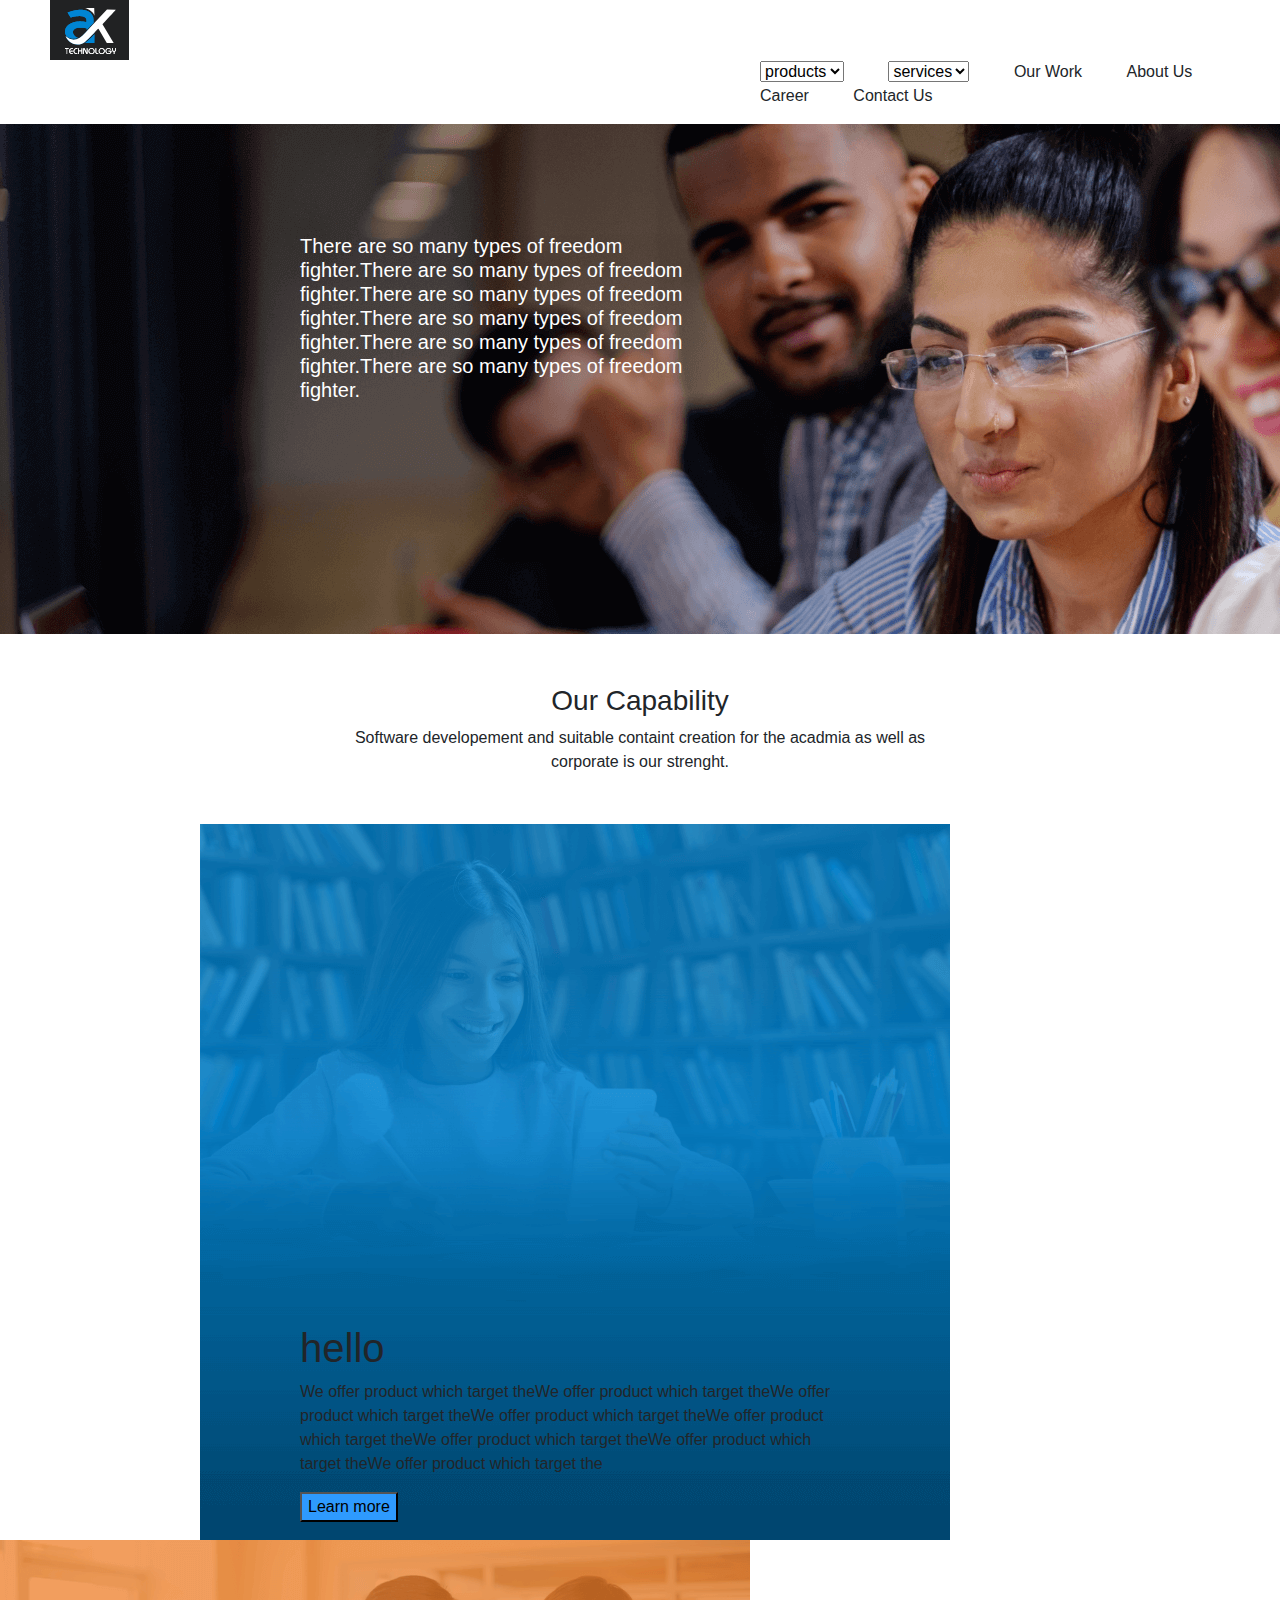
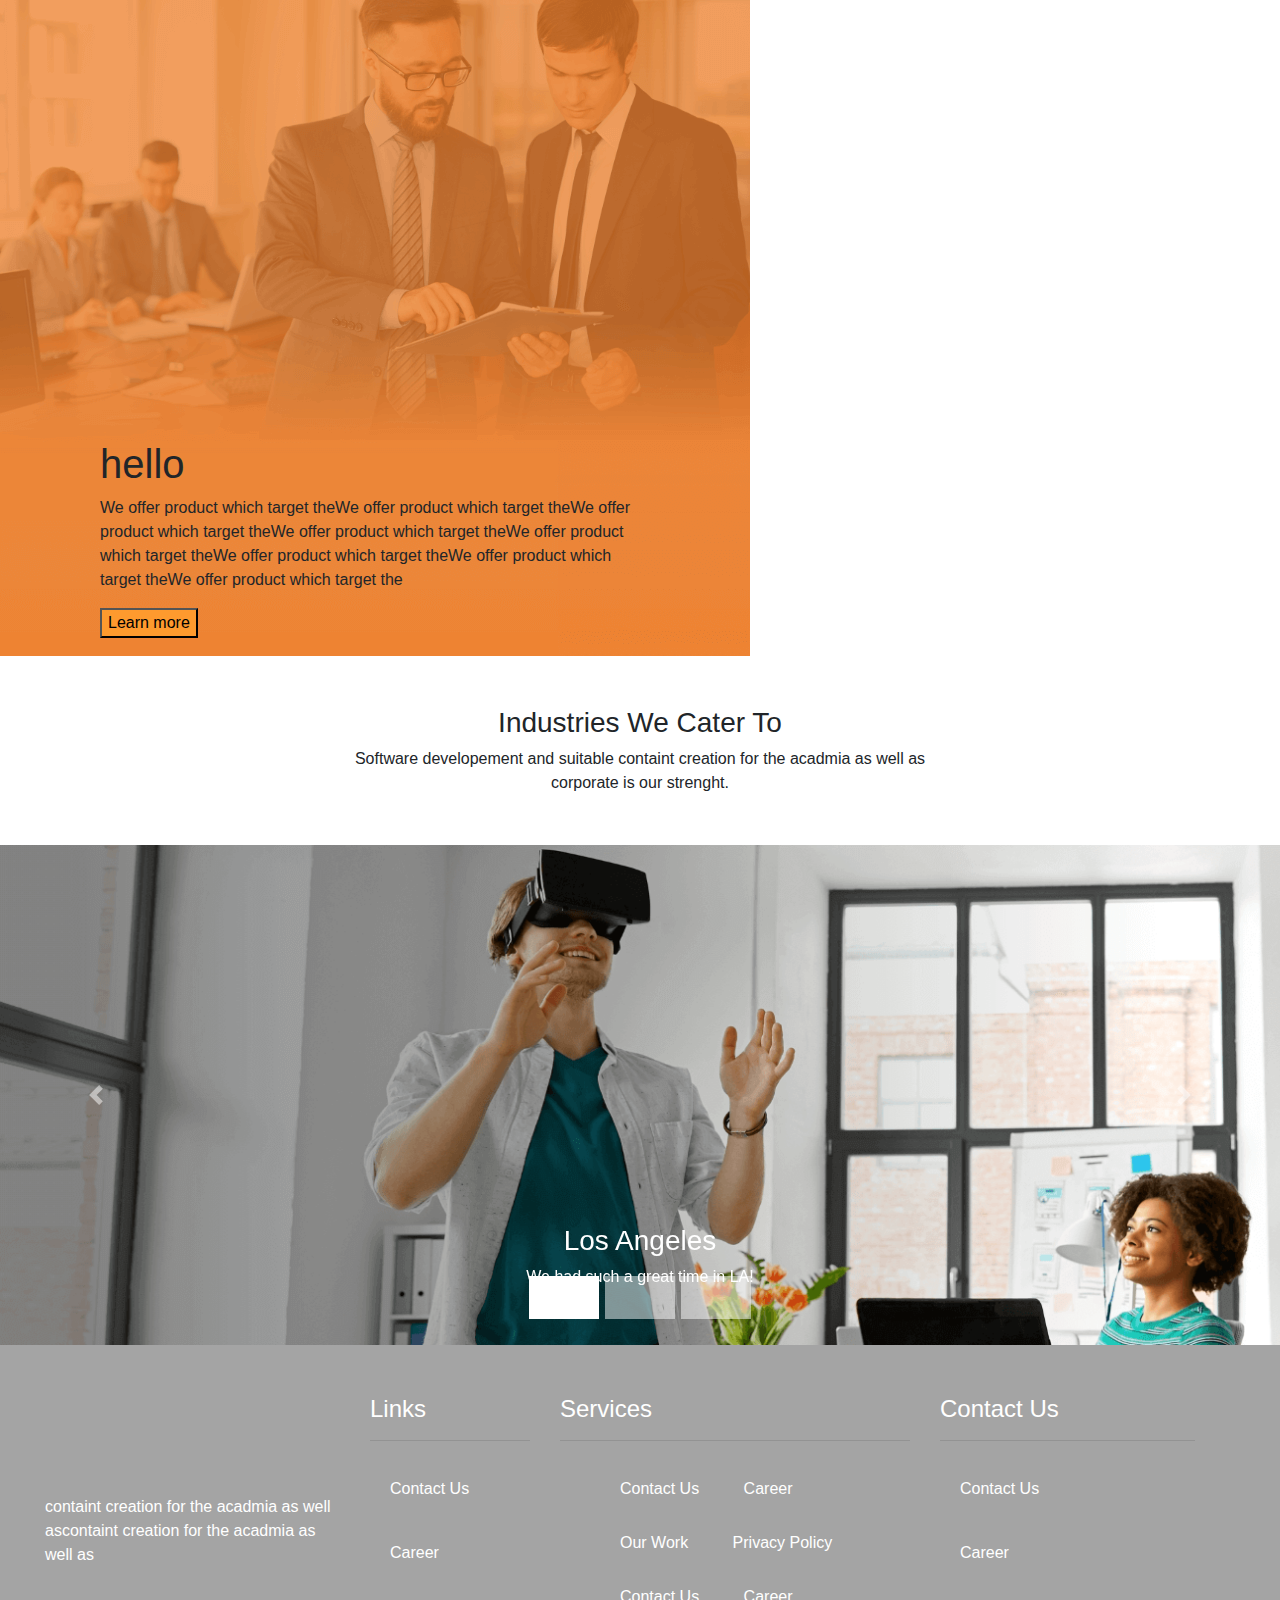
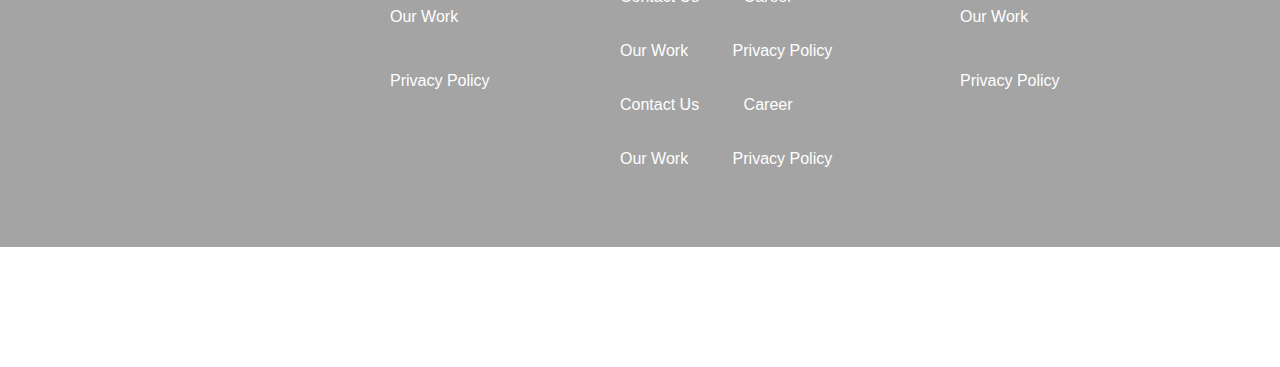
<file: index.html>
<!DOCTYPE html>
<html>
<head>
	<title></title>
	<link rel="stylesheet" type="text/css" href="index.css">


	<!-- Latest compiled and minified CSS -->
<link rel="stylesheet" href="https://maxcdn.bootstrapcdn.com/bootstrap/4.5.2/css/bootstrap.min.css">

<!-- jQuery library -->
<script src="https://ajax.googleapis.com/ajax/libs/jquery/3.5.1/jquery.min.js"></script>

<!-- Popper JS -->
<script src="https://cdnjs.cloudflare.com/ajax/libs/popper.js/1.16.0/umd/popper.min.js"></script>

<!-- Latest compiled JavaScript -->
<script src="https://maxcdn.bootstrapcdn.com/bootstrap/4.5.2/js/bootstrap.min.js"></script>
<meta name="viewport" content="width=device-width, initial-scale=1">
</head>
<body>
	<div class="logo">
		<img src="footer-logo.png">
	</div>
<div class="list">
	<ul>
	<li >
		<select>
			<option>products</option>
			<option>product</option>
			<option>product</option>
		</select>
	</li>
	<li>
				<select>
			<option>services</option>
			<option>services</option>
			<option>services</option>
		</select>
	</li>
	<li>Our Work</li>
	<li>About Us</li>
	<li>Career</li>
	<li>Contact Us</li>
</ul>
</div>
<div class="relat">
	<img src="slider4.png">
</div>
<div class="abs">
	<h5>There are so many types of freedom fighter.There are so many types of freedom fighter.There are so many types of freedom fighter.There are so many types of freedom fighter.There are so many types of freedom fighter.There are so many types of freedom fighter.</h5>
</div>

<div class="center">
	<h3>Our Capability</h3>
	<p>Software developement and suitable containt creation for the acadmia as well as<br>corporate is our strenght.</p>
</div>

<div class="part1">
	<img src="ns1.png">
	<div class="relative">
		<h1>hello</h1>
		<p>We offer product which target theWe offer product which target theWe offer product which target theWe offer product which target theWe offer product which target theWe offer product which target theWe offer product which target theWe offer product which target the</p>
		<button>Learn more</button>
	</div>
</div>
<div class="part2">
	<img src="ns2.png">
	<div class="absolute">
		<h1>hello</h1>
		<p>We offer product which target theWe offer product which target theWe offer product which target theWe offer product which target theWe offer product which target theWe offer product which target theWe offer product which target theWe offer product which target the</p>
		<button>Learn more</button>
	</div>
</div>


<div class="center">
	<h3>Industries We Cater To</h3>
	<p>Software developement and suitable containt creation for the acadmia as well as<br>corporate is our strenght.</p>
</div>










<div id="demo" class="carousel slide" data-ride="carousel">
  <ul class="carousel-indicators">
    <li data-target="#demo" data-slide-to="0" class="active"></li>
    <li data-target="#demo" data-slide-to="1"></li>
    <li data-target="#demo" data-slide-to="2"></li>
  </ul>
  <div class="carousel-inner">
    <div class="carousel-item active">
      <img src="slider2.png" alt="Los Angeles" width="1900" height="500">
      <div class="carousel-caption">
        <h3>Los Angeles</h3>
        <p>We had such a great time in LA!</p>
      </div>   
    </div>
    <div class="carousel-item">
      <img src="slider1.png" alt="Chicago" width="1900" height="500">
      <div class="carousel-caption">
        <h3>Chicago</h3>
        <p>Thank you, Chicago!</p>
      </div>   
    </div>
    <div class="carousel-item">
      <img src="slider3.png" alt="New York" width="1900" height="500">
      <div class="carousel-caption">
        <h3>New York</h3>
        <p>We love the Big Apple!</p>
      </div>   
    </div>
  </div>
  <a class="carousel-control-prev" href="#demo" data-slide="prev">
    <span class="carousel-control-prev-icon"></span>
  </a>
  <a class="carousel-control-next" href="#demo" data-slide="next">
    <span class="carousel-control-next-icon"></span>
  </a>
</div>












<div class="main">
	<div class="container">
	<div class="row">
		<div class="col-md-3">
			<p style="width: 300px; margin-left: -40px; margin-top: 100px;">containt creation for the acadmia as well ascontaint creation for the acadmia as well as</p>
		</div>
		<div class="col-md-2">
			<div class="lis">
		<h4>Links</h4><hr>
			<ul>
				<li>Contact Us</li>
				<li> Career</li>
				<li>Our Work</li>
				<li>Privacy Policy</li>

			</ul>
		
			</div>		
		</div>


		<div class="col-md-4">
			<div class="lis1">
		<h4>Services</h4><hr>
			<ul>
				<li>Contact Us</li>
				<li> Career</li>
				<li>Our Work</li>
				<li>Privacy Policy</li>
				<li>Contact Us</li>
				<li> Career</li>
				<li>Our Work</li>
				<li>Privacy Policy</li>
				<li>Contact Us</li>
				<li> Career</li>
				<li>Our Work</li>
				<li>Privacy Policy</li>

			</ul>
		
			</div>		
		</div>

		<div class="col-md-3">
			<div class="lis2">
		<h4>Contact Us</h4><hr>
			<ul>
				<li>Contact Us</li>
				<li> Career</li>
				<li>Our Work</li>
				<li>Privacy Policy</li>

			</ul>
		
			</div>		
		</div>


	</div>
</div>
</div>



<br>
<br><br><br><br>
</body>
</html>
</file>
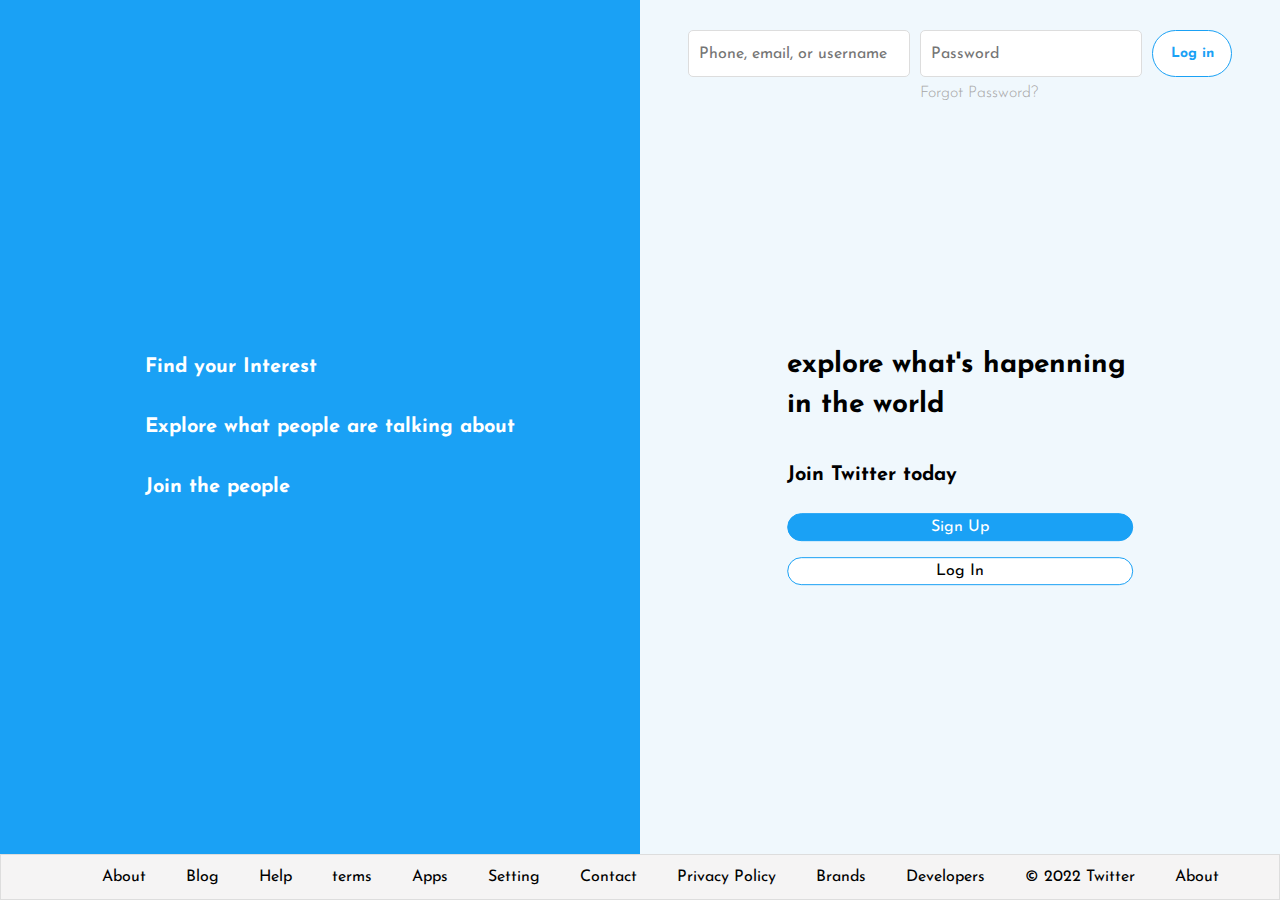
<file: twitter/index.html>
<!DOCTYPE html>
<html lang="en">
<head>
    <meta charset="UTF-8">
    <meta http-equiv="X-UA-Compatible" content="IE=edge">
    <meta name="viewport" content="width=device-width, initial-scale=1.0">
    <title>Twitter</title>
    <link rel="icon" type="image/png"href="logo.png"/>
    <link rel="stylesheet" href="index.css"/>
    <link rel="stylesheet" href="https://cdnjs.cloudflare.com/ajax/libs/font-awesome/6.0.0-beta3/css/all.min.css" integrity="sha512-Fo3rlrZj/k7ujTnHg4CGR2D7kSs0v4LLanw2qksYuRlEzO+tcaEPQogQ0KaoGN26/zrn20ImR1DfuLWnOo7aBA==" crossorigin="anonymous" referrerpolicy="no-referrer" />
    <link rel="stylesheet" href="https://cdnjs.cloudflare.com/ajax/libs/font-awesome/6.0.0-beta3/css/all.min.css" integrity="sha512-Fo3rlrZj/k7ujTnHg4CGR2D7kSs0v4LLanw2qksYuRlEzO+tcaEPQogQ0KaoGN26/zrn20ImR1DfuLWnOo7aBA==" crossorigin="anonymous" referrerpolicy="no-referrer" />
    <link rel="preconnect" href="https://fonts.googleapis.com">
<link rel="preconnect" href="https://fonts.gstatic.com" crossorigin>
<link href="https://fonts.googleapis.com/css2?family=Josefin+Sans:wght@300;400;600;700&family=Josefin+Slab:wght@100&family=Oswald:wght@300&family=Pacifico&family=Praise&family=Ubuntu:wght@300;400&display=swap" rel="stylesheet">
</head>
<body>
    <section class="main-page">
        <div class="left">
            <div class="left-content">
                <div>
                <i class="fas fa-search"></i>
                <h3 class="left-content-heading">Find your Interest</h3>
                </div>
            <div>
                <i class="fas fa-user-friends"></i>
                <h3 class="left-content-heading">Explore what people are talking about</h3>
            </div>
            <div>
                <i class="fas fa-comment"></i>
                <h3 class="left-content-heading">Join the people</h3>
            </div>
            </div>
        </div>
        <div class="right">
                <form class="right-content-form">
                    <input type="text" class="user-info" placeholder="Phone, email, or username"/>
                    <div>
                        <input type="password" class="password" placeholder="Password"/>
                        <label>Forgot Password?</label>
                    </div>
                    <button type="button" class="btn-top">Log in</button>
                </form>
                <div class="middle-content">
                    <i class="fas fa-dove"></i>
                    <h1>explore what's hapenning in the world</h1>
                    <h4>Join Twitter today</h4>
                    <button type="button" class="sign-up main-btn">Sign Up</button>
                    <button type="button" class="log-in main-btn">Log In</button>
                </div>
            </div>
        <footer class="main-page-footer">
            <ul>
                <li><a href="#"></a>About</li>
                <li><a href="#"></a>Blog</li>
                <li><a href="#"></a>Help</li>
                <li><a href="#"></a>terms</li>
                <li><a href="#"></a>Apps</li>
                <li><a href="#"></a>Setting</li>
                <li><a href="#"></a>Contact</li>
                <li><a href="#"></a>Privacy Policy</li>
                <li><a href="#"></a>Brands</li>
                <li><a href="#"></a>Developers</li>
                <li><a href="#"></a>&copy; 2022 Twitter</li>
                <li><a href="#"></a>About</li>
            </ul>
        </footer>
    </section>
    <!-- main login page -->
    <section class="login-page">
        <nav class="login-page-nav">
            <ul><li class="brand"><a href="" ><i class="fas fa-dove"></i>Home</a></li></ul>
            <ul><li><a href="">About</a></li></ul>
            <ul><li ><a href="">Language:English</a></li></ul>
        </nav>
        <div class="login">
            <div class="login-content">
                <h2>Log in to Twitter</h2>
                <form class="login-form">
                    <input type="text" placeholder="Phone email or username" class="loginpage-user">
                    <input type="password" placeholder="password" class="loginpage-password">
                    <div>
                        <button class="login-form-btn">Log In</button>
                        <input type="checkbox" class="login-form-checkbox" id="check">
                        <label  for="check">Remember me</label>
                        <a href="#">Forget Password?</a>
                    </div>
                </form>
            </div>
            <footer class="login-footer">
                <p>New to Twitter?<a href="#">Sign up now</a></p>
                <p>Already using twitter via text message<a href="#">Activate your account</a></p>
            </footer>
        </div>
    </section>
    <!-- end of main login page -->
<!-- login model -->
<div class="login-model">
    <i class="fas fa-times"></i>
    <p>username and password you enter did not match
        our record please double check and try again
    </p>
</div>
    <!-- start of feed page -->
    <section class="feeds-page">
        <!-- feeds nav -->
        <nav  class="feeds-nav dark-mode-1">
            <div class="icons">
                <a href="#" class="active"><i class="fas fa-home"></i></a>
                <a href="#"><i class="fas fa-hashtag"></i></a>
                <a href="#"><i class="far fa-bell"></i></a>
                <a href="#"><i class="far fa-envelope"></i></a>
            </div>
            <div class="search-bar">
                <i class="fas fa-search"></i>
                <input type="text" placeholder="Search twitter" class="search-bar-input light-text dark-mode-2 border"/>
            </div>
            <div class="user">
                <div class="user-img-wrapper">
                    <img src="myimage.jpeg" />

                </div>
                <a href="#" class="user-link light-text">Neeraj Rajput</a>
                <i class="fas fa-chevron-down"></i>
            </div>
        </nav>
        <div class="feeds-content dark-mode-2">
        <div class="feeds-header dark-mode-1">
            <div class="header-top border">
                <h4 class="light-text">Home</h4>
                <i class="far fa-star"></i>
            </div>
            <div class="header-post dark-mode-1 border">
                <div class="header-img-wrapper">
                <img src="myimage.jpeg"/>
                <input type="text" placeholder="what's happening" class="dark-mode-2 light-text border"/>
                <i class="far fa-image" style="left:45rem"></i>
                <i class="fas fa-camera" style="left: 50rem"></i>
                <i class="far fa-chart-bar" style="left:55rem"></i>
                </div>
            </div>
            <div class="posts dark-mode-1 border">
                <div class="post">
                 <div class="user-avatar">
                     <img src="user2.jpeg">
                 </div>
                 <div class="post-content">
                     <div class="post-user-info light-text">
                         <h4>Pavan kumar</h4>
                         <i class="fas fa-check-circle"></i>
                         <span>@pavankumar 16m</span>
                     </div>
                     <p class="post-text light-text"> #nature #naturelover<br>रुको मत आगे बढ़ते रहो जरुर पूरी होगी तुम्हारी चाह…

                        तुम कर्म करो कठोर से कठोर मेहनत करो…
                        
                        बस यही है प्रकृति की सलाह…
                        
                        कभी भाग्य के करिश्में की लालसा में नहीं रुकना…
                        
                        नहीं तो कभी मंजिल दिखेगी ना दिखेगी राह…</p>
                        <div class="post-img">
                            <img src="user1.jpeg">
                        </div>
                        <div class="post-icons">
                            <i class="far fa-comment"></i>
                            <i class="fa-solid fa-retweet"></i>
                            <i class="far fa-heart"></i>
                            <i class="fa-solid fa-share-from-square" style="margin-right:0px;"></i>
                        </div>
                 </div>
                </div>
            </div>
            <!-- second post -->
            <div class="posts dark-mode-1 border">
                <div class="post">
                 <div class="user-avatar">
                     <img src="user3(1).jpg">
                 </div>
                 <div class="post-content">
                     <div class="post-user-info light-text">
                         <h4>MD Kaif</h4>
                         <i class="fas fa-check-circle"></i>
                         <span>@MDkaif786 25m</span>
                     </div>
                     <p class="post-text light-text">
                         #food #foodie #foodaddictive<br>
                         We must always respect the food we get
                         because it is the blessing of God and
                         love from someone who cares for us…..
                    </p>
                        <div class="post-img">
                            <img src="post2.jpg">
                        </div>
                        <div class="post-icons">
                            <i class="far fa-comment"></i>
                            <i class="fa-solid fa-retweet"></i>
                            <i class="far fa-heart"></i>
                            <i class="fa-solid fa-share-from-square"style="margin-right:0px;"></i>
                        </div>
                 </div>
                </div>
            </div>
            <!-- third post -->
            <div class="posts dark-mode-1 border">
                <div class="post">
                 <div class="user-avatar">
                     <img src="user 4.jpg">
                 </div>
                 <div class="post-content">
                     <div class="post-user-info light-text">
                         <h4>Vishal Chhillar</h4>
                         <i class="fas fa-check-circle"></i>
                         <span>@vishalchutiya420 25m</span>
                     </div>
                     <p class="post-text light-text">#tech #technology #engineer<br>
                        The simplest form of technology is the development and use of basic tools.</p>
                        <div class="post-img">
                            <img src="post3.jpg">
                        </div>
                        <div class="post-icons">
                            <i class="far fa-comment"></i>
                            <i class="fa-solid fa-retweet"></i>
                            <i class="far fa-heart"></i>
                            <i class="fa-solid fa-share-from-square" style="margin-right:0px;"></i>
                        </div>
                 </div>
                </div>
            </div>
            <!-- fourth -->
           <div class="posts dark-mode-1 border">
                <div class="post">
                 <div class="user-avatar">
                     <img src="myimage.jpeg">
                 </div>
                 <div class="post-content">
                     <div class="post-user-info light-text">
                         <h4>Neeraj Rajput</h4>
                         <i class="fas fa-check-circle"></i>
                         <span>@neerajkr0601 36m</span>
                     </div>
                     <p class="post-text light-text">#Musafir &#10084<br>
                        The world is a book and those who do not travel read only one page</p>
                        <div class="post-img">
                            <img src="post4.jpg">
                        </div>
                        <div class="post-icons">
                            <i class="far fa-comment"></i>
                            <i class="fa-solid fa-retweet"></i>
                            <i class="far fa-heart"></i>
                            <i class="fa-solid fa-share-from-square" style="margin-right:0px;"></i>
                        </div>
                 </div>
                </div>
            </div>
            <!-- fifth -->
            <div class="posts dark-mode-1 border">
                <div class="post">
                 <div class="user-avatar">
                     <img src="user5.jpg">
                 </div>
                 <div class="post-content">
                     <div class="post-user-info light-text">
                         <h4>Puspendra kushwah</h4>
                         <i class="fas fa-check-circle"></i>
                         <span>@kushwahpusp123 1hr 5m</span>
                     </div>
                     <p class="post-text light-text">#love #lover #manju<br>
                        “The Taj Mahal rises above the banks of the river like a solitary tear suspended on the cheek of time.”</p>
                        <div class="post-img">
                            <img src="post5.jpg">
                        </div>
                        <div class="post-icons">
                            <i class="far fa-comment"></i>
                            <i class="fa-solid fa-retweet"></i>
                            <i class="far fa-heart"></i>
                            <i class="fa-solid fa-share-from-square" style="margin-right:0px;"></i>   
                        </div>
                 </div>
                </div>
            </div>
            </div>
            <div class="follow dark-mode-1 ">
                <h3 class="follow-heading light-text border">Who to follow</h3>
                <div class="follow-user border">
                    <div class="follow-user-img">
                        <img src="user2.jpeg"/>
                    </div>
                    <div class="follow-user-info light-text">
                        <h4>Pavan kumar</h4>
                        <p>@pavankumar</p>
                    </div>
                    <div>
                    <button class="follow-btn dark-mode-2">follow</button>
                </div>
                </div>
                    <div class="follow-user border">
                        <div class="follow-user-img">
                            <img src="user3(1).jpg"/>
                        </div>
                        <div class="follow-user-info light-text">
                            <h4>MD Kaif</h4>
                            <p>@MDkaif786</p>
                        </div>
                        <div>
                        <button class="follow-btn dark-mode-2">follow</button>
                    </div>
                </div>    
                 <div class="follow-user border">
                        <div class="follow-user-img">
                            <img src="user 4.jpg"/>
                        </div>
                        <div class="follow-user-info light-text">
                            <h4>Jon snow</h4>
                            <p>@Jonsnow789</p>
                        </div>
                        <div>
                        <button class="follow-btn dark-mode-2">follow</button>
                    </div>
                </div>
                    <!-- <div class="follow-user">
                        <div class="follow-user-img">
                            <img src="images/myimage.jpeg"/>
                        </div>
                        <div class="follow-user-info">
                            <h4>Neeraj kumar</h4>
                            <p>@neerajkr0601</p>
                        </div>
                        <div>
                        <button class="follow-btn">follow</button>
                    </div>
                </div>
                 -->
<!--              
                    <div class="follow-user">
                        <div class="follow-user-img">
                            <img src="images/user3.jpg"/>
                        </div>
                        <div class="follow-user-info">
                            <h4>sohan</h4>
                            <p>@sohankumar123</p>
                        </div>
                        <div>
                        <button class="follow-btn">follow</button>
                    </div>
                    </div> -->
                    <div class="follow-link">
                        <a href="#">Show more</a>
                    </div>
                    <footer class="follow-footer dark-mode-2">
                        <ul>
                            <li><a href="#">terms</a></li>
                            <li><a href="#">privacy policy</a></li>
                            <li><a href="#">cookies</a></li>
                            <li><a href="#">about us</a></li>
                            <li><a href="#">Helps</a></li>
                        </ul>
                    </footer>
                </div>
            </div>   
        </div>
        <button type="button"class="post-btn">
<i class="fas fa-feather-alt"></i>&nbspPost
        </button>
<!-- postmodel -->
<div class="model-wrapper">
    <div class="model dark-mode-1">
        <div class="model-header border">
            <i class="fas fa-times"></i>
            <button type="button">Post</button>
        </div>
        <div class="model-body">
            <div class="model-img">
                <img src="myimage.jpeg"width="40px">
            </div>
            <input type="text" placeholder="what's happening ?" class="model-input dark-mode-2 light-text border"/>
            <i class="far fa-smile"></i>
        </div>
        <div class="model-footer">
            <div class="model-icon">
                <i class="far fa-image"></i>
                <i class="far fa-camera"></i>
                <i class="far fa-chart-bar"></i>
                <span>+</span>
            </div>
        </div>
    </div>
</div>
<!-- end postmodel -->
<!-- sidebar -->
<div class="sidebar-wrapper">
    <div class="sidebar dark-mode-1">
        <div class="sidebar-header border">
            <h2 class="light-text">Account info</h2>
            <i class="fas fa-times"></i>
        </div>
        <div class="sidebar-user">
            <div class="sidebar-user-img">
                <img src="myimage.jpeg"width="40px">
            </div>
            <span>+</span>
        </div>
        <div class="sidebar-user-info light-text">
            <h4>Neeraj Rajput</h4>
            <p>@neerajkr0601</p>
        </div>
        <div class="following light-text">
            <p class="following-paragraph">
                <span>10.6M</span> followers
            </p>
            <p class="following-paragraph">
                <span>200</span> following
            </p>
        </div>
        <div class="sidebar-list-1 border">
            <ul>
                <li><a href="#"><i class="fas fa-user"></i>Profile</a></li>
                <li><a href="#"><i class="far fa-list-alt"></i>Lists</a></li>
                <li><a href="#"><i class="far fa-bookmark"></i>Bookmarks</a></li>
                <li><a href="#"><i class="fab fa-adversal"></i>Ads</a></li>
                <li><a href="#"><i class="fas fa-chart-line"></i>Analytics</a></li>
            </ul>
        </div>
        <div class="sidebar-list-2">
            <ul>
                <li><a href="#">Settings and privacy</a></li>
                <li><a href="#">Help center</a></li>
                <li><a href="#" class="logout-sidebar">logout</a></li>
            </ul>
        </div>
        <!-- darkmode -->
        <div class="dark-mode">
            <p>Dark mode</p>
            <div class="toggle">
                <div class="circle"></div>
            </div>
        </div>
    </div>
</div>
<!-- end sidebar -->
    </section>
   <!-- end of feed page -->
   <script src="index.js"></script> 
</body>
</html>
</file>
<file: index.css>
.logo{
	display: inline-block;
	margin-left: 50px;
}
.list{
	display: inline-block;
	margin-left: 700px;
}
ul li{
	list-style: none;
	display: inline;
	padding:20px;
}
.relat{
	position: relative;
}
.abs{
	position: absolute;
	width:400px;
	margin-left: 300px;
	margin-top: -400px;
	color: white

}
.center{
	text-align: center;
	margin: 50px 0px;
}
.part1{
	position: relative;
	display: inline-block;
	margin-left: 200px;
}
.relative{
	position: absolute;
	width: 550px; 
	top:500px;
	left: 100px;
}
.relative button{
	background-color: #2E9AFE;
}


.part2{
	position: relative;
	display: inline-block;
}
.absolute{
	position: absolute;
	width: 550px; 
	top:500px;
	left: 100px;
}
.absolute button{
	background-color: #FE9A2E;
}
.main{
	background-color: #A4A4A4;
	color: white;
	padding: 50px;
}

.lis ul li{
	list-style: none;
	display: block;
	margin-left: -40px;
}
.lis1 ul li{
	list-style: none;
	display: inline-block;
	margin-bottom: -10px;

}
.lis2 ul li{
	list-style: none;
	display: block;
	margin-left: -40px;
}
</file>
<file: twitter/index.css>
* {
	margin: 0;
	padding: 0;
	font-family: 'Josefin sans', sans-serif;
	outline: none;
}
html {
	font-size: 62.5%;
}
body {
	background-color: #f0f8fd;
	margin: 0;
	padding: 0;
}
/* main page */
.main-page {
	width: 100%;
	height: 100vh;
	display: none;
	grid-template-columns: repeat(2, 1fr);
	grid-template-rows: 1fr min-content;
	display:grid;
}
/* left */
.left {
	grid-column: 1/2;
	grid-column: 1/2;
	background-color: #1aa1f5;
	display: flex;
	justify-content: center;
	align-items: center;
}
.left-content div {
	display: flex;
	align-items: center;
	margin: 4rem;
	color: white;
}
.left-content i {
	font-size: 3rem;
	margin-right: 2rem;
}
.left-content-heading {
	font-size: 2rem;
}
/* right */
.right {
	grid-column: 2/-1;
	grid-row: 1/2;
	position: relative;
}
.right-content-form {
	display: flex;
	justify-content: center;
	margin-top: 3rem;
}
.right-content-form div {
	position: relative;
}
.middle-content {
	position: absolute;
	top: 50%;
	left: 50%;
	transform: translate(-50%, -38%);
	display: flex;
	flex-direction: column;
	width: 54%;
}
.right-content-form label {
	position: absolute;
	top: 5.5rem;
	left: 0rem;
	font-size: 1.6rem;
	font-weight: 300;
	color: #a7a6a6;
}
.right-content-form input {
	width: 20rem;
	height: 4.5rem;
	margin-right: 1rem;
	font-size: 1.6rem;
	padding: 0 1rem;
	border: 0.1rem solid #ddd;
	border-radius: 0.5rem;
	outline: none;
	background-color: #fff;
	transition: background-color 0.3s;
}
.right-content-form input:focus {
	background-color: #d9ebf7;
}
.btn-top {
	width: 8rem;
	background-color: #fff;
	color: #1aa1f5;
	border: 0.1rem solid #1aa1f5;
	border-radius: 3rem;
	font-size: 1.4rem;
	font-weight: bold;
	cursor: pointer;
	transition: background-color 0.3s;
}
.btn-top:hover {
	background-color: #d9ebf7;
}
.middle-content i {
	font-size: 4rem;
	color: #1aa1f5;
	margin-bottom: 2rem;
}
.middle-content h1 {
	font-size: 2.8rem;
	margin-bottom: 4rem;
	line-height: 4rem;
}
.middle-content h4 {
	font-size: 2rem;
	margin-bottom: 2rem;
}
.middle-content button {
	margin: 0.8rem 0;
	padding: 0.5rem;
	border: 0.1rem solid #1aa1f5;
	border-radius: 4rem;
	font-size: 1.6rem;
	cursor: pointer;
	transition: background-color 0.3s;
}
.sign-up {
	background-color: #1aa1f5;
	color: #fff;
}
.log-in {
	background-color: #fff;
}
.sign-up:hover {
	background-color: #0f5d8d;
}
.log-in:hover {
	background-color: #d9ebf7;
}
/* footer */
.main-page-footer {
	grid-column: 1/-1;
	grid-row: 2/-1;
	background-color: #f5f4f4;
	padding: 1.4rem;
	border: 0.1rem solid #ddd;
	font-size: 1.6rem;
}
.main-page-footer ul {
	display: flex;
	justify-content: center;
	list-style: none;
	cursor: pointer;
}
.main-page-footer a {
	font-size: 1.6rem;
	text-decoration: none;
	margin: 0 2rem;
	color: #444;
	font-weight: 300;
}
/* login page */
.login-page {
	width: 100%;
	height: 100vh;
	display: grid;
	grid-template-columns: minmax(5rem, 1fr) 2fr minmax(5rem, 1fr);
	grid-template-rows: repeat(2, min-content) 1fr;
	grid-row-gap: 1.5rem;
	display: none;
}
.login-page-nav {
	grid-column: 1/-1;
	grid-row: 1/2;
	padding: 2.5rem 0;
	background-color: #fff;
	box-shadow: 0 0 0.7rem rgba(0, 0, 0, 0.3);
	z-index: 1;
}

.login-page-nav ul {
	width: 100rem;
	margin: auto;
	display: flex;
	align-items: flex-end;

	/* margin: auto; */
}
.login-page-nav a {
	font-size: 1.6rem;
	text-decoration: none;
	color: #555;
	transition: color 0.3s;
}
.login-page-nav li:last-child {
	margin-left: auto;
	position: relative;
}
.login-page-nav li {
	list-style-type: none;
}
.login-page-nav li {
	margin: 0.5rem 1.2rem;
}
.login-page-nav i {
	color: #1aa1f5;
	font-size: 2rem;
}
.login-page-nav li::after {
	content: '';
	width: 103%;
	height: 0.4rem;
	background-color: #1aa1f5;
	position: absolute;
	left: 0;
	bottom: -0.6rem;
	opacity: 0;
	transition: opacity 1.2s;
}
.login-page-nav li:hover::after {
	opacity: 1;
}
.login-page-nav li:hover a {
	color: #1aa1f5;
}
.login {
	grid-column: 2/3;
	grid-row: 2/3;
	background-color: #fff;
	width: 100rem;
	display: grid;
	grid-template-columns: 10rem 8fr;
	grid-template-rows: 2fr 1fr;
	box-shadow: 0 0 0.5rem rgba(0, 0, 0, 0.3);
}
.login-content {
	grid-column: 2/-1;
	grid-row: 1/2;
	padding: 5rem 0 1rem 0;
}
.login-footer {
	grid-column: 1/-1;
	grid-row: 2/-1;
	background-color: #edf3f7;
	padding-left: 10rem;
	display: flex;
	flex-direction: column;
	justify-content: center;
	margin-top: 2rem;
}
.login-footer p {
	font-size: 1.6rem;
	font-weight: 300;
	margin: 0.5rem 0;
}
.login-footer a {
	text-decoration: none;
	color: #1aa1f5;
	margin-left: 1rem;
}
.login-content h2 {
	font-size: 2.4rem;
	margin-bottom: 3rem;
}
.login-form {
	display: flex;
	flex-direction: column;
}
.login-form input:not(.login-form-checkbox) {
	width: 30rem;
	height: 3.5rem;
	margin-bottom: 1rem;
	border: 0.1rem solid #ddd;
	border-radius: 0.5rem;
	padding-left: 1rem;
	font-size: 1.5rem;
	transition: background-color 0.5s;
}
.login-form input:focus {
	background-color: #d9ebf7;
}
.login-form div {
	margin-top: 2rem;
}
.login-form-btn {
	padding: 1rem 1.5rem;
	background-color: #1aa1f5;
	color: #fff;
	border-radius: 4rem;
	border: 0.1rem solid #1aa1f5;
	font-size: 1.5rem;
	font-weight: bold;
	margin-right: 1rem;
	cursor: pointer;
}
.login-form label {
	font-size: 1.6rem;
	font-weight: 300;
	margin-right: 1rem;
}
.login-form a {
	text-decoration: none;
	font-size: 1.6rem;
	color: #1aa1f5;
}
/* model for alert */
.login-model {
	position: fixed;
	top: 14rem;
	left: 23%;
	transform: translate((-50%, -50%));
	width: 70rem;
	padding: 2rem;
	text-align: center;
	box-shadow: 0 0 0.7rem rgba(0, 0, 0, 0.3);
	border-radius: 0 0 1rem 1rem;
	display: none;
	background-color: #edf3f7;
}
.login-model i {
	position: absolute;
	top: 2rem;
	right: 2rem;
	font-size: 1.3rem;
	color: #868383;
	cursor: pointer;
}
.login-model p {
	margin: 2rem 1rem 0 1rem;
	font-size: 1.6rem;
	color: #868383;
}

/* feeds page */
.feeds-page {
	width: 100%;
	height: 100vh;
	display: none;
}
.feeds-nav {
	width: 100%;
	height: 6.5rem;
	background-color: #fff;
	display:flex;
	justify-content: center;
	box-shadow: 0 0 0.7rem rgba(0, 0, 0, 0.3);
	position: fixed;
	top: 0px;
	z-index: 1;
}
.icons {
	display: flex;
	align-items: center;
}
.icons a {
	text-decoration: none;
	margin-right: 7rem;
	font-size: 2.5rem;
	color: #9e9e9e;
}
.icons .active {
	color: #1aa1f5;
}
.search-bar {
	display: flex;
	align-items: center;
	position: relative;
}
.search-bar input {
	width: 45rem;
	height: 4rem;
	border: 0.1rem solid #d6e1e9;
	border-radius: 3rem;
	background-color: #d6e1e9;
	padding-left: 5rem;
	transition: all 0.3s;
}
.search-bar input:focus {
	background-color: #fff;
	border-color: #1aa1f5;
}
.search-bar i {
	position: absolute;
	font-size: 1.6rem;
	left: 1.5rem;
	color: #9e9e9e;
}
.user {
	margin-left: 3rem;
	display: flex;
	align-items: center;
	cursor: pointer;
}
.user-img-wrapper {
	width: 4rem;
	height: 4rem;
}
.user-img-wrapper img {
	width: 100%;
	height: 100%;
	object-fit: contain;
	border-radius: 50%;
}
.user-link {
	margin: 0 1rem;
	text-decoration: none;
	font-size: 1.8rem;
	color: #444;
}
.user i {
	color: #444;
	font-size: 1.6rem;
}
.feeds-content {
	display: grid;
	grid-template-columns: minmax(5rem, 1fr) 60rem 40rem minmax(5rem, 1fr);
	grid-template-rows: repeat(2, min-content);
}
.feeds-header {
	grid-column: 2/3;
	grid-row: 1/3;
	background-color: #fff;
	margin-top: 1.5rem;
}
.header-top {
	display: flex;
	align-items: center;
	justify-content: space-between;
	border-bottom: 0.1rem solid #eee;
	padding: 1.5rem;
}
.header-top h4 {
	font-size: 2.2rem;
}
.header-top i {
	font-size: 2rem;
	color: #1aa1f5;
}
.header-post {
	display: flex;
	align-items: center;
	padding: 1rem;
	border-bottom: 0.1rem solid #eee;
	position: relative;
}
.header-img-wrapper {
	width: 4rem;
	height: 4rem;
	margin-right: 1.5rem;
}
.header-img-wrapper img {
	width: 100%;
	height: 100%;
	object-fit: contain;
	border-radius: 40%;
}
.header-post input {
	width: 35rem;
	height: 3rem;
	border: 0.1rem solid #d6e1e9;
	border-radius: 3rem;
	background-color: #d6e1e9;
	padding: 0.4rem 1.5rem;
	position: absolute;
	top: 0.9rem;
	left: 6rem;
	transition: background-color 0.3s;
}
.header-post input:focus {
	background-color: #fff;
}

.header-post i {
	font-size: 2.5rem;
	color: #1aa1f5;
	margin: 1rem;
	position: absolute;
	top: 0.7rem;
}
.posts {
	grid-column: 2/3;
	grid-row: 2/-1;
	background-color: #fff;
}
.post {
	display: flex;
	padding: 1.5rem;
	border-bottom: 0.1rem solid #eee;
}
.user-avatar {
	width: 6rem;
	height: 6rem;
	flex-shrink: 0;
	margin-right: 1.5rem;
}
.user-avatar img {
	width: 100%;
	height: 100%;
	object-fit: cover;
	border-radius: 50%;
}
.post-img {
	width: 48rem;
	height: 30rem;
}
.post-img img {
	width: 100%;
	height: 100%;
	object-fit: cover;
	border-radius: 1rem;
}
.post-user-info {
	display: flex;
	margin: 1rem 0rem;
	align-items: center;
}
.post-user-info h4 {
	font-size: 1.6rem;
	margin-right: 0.5rem;
}
.post-user-info i {
	font-size: 1.6rem;
	color: #1aa1f5;
	margin-right: 0.5rem;
}
.post-user-info span {
	font-size: 1.6rem;
}
.post-text {
	font-size: 1.6rem;
	margin-bottom: 1rem;
}
.post-icons {
	margin-top: 1rem;
}
.post-icons i {
	font-size: 1.8rem;
	color: #868383;
	margin-right: 12.8rem;
	cursor: pointer;
}
.follow {
	position: fixed;
	top: 8rem;
	left: 67%;
	background-color: #fff;
	width: 36rem;
	display:block;
}
.follow-user-img {
	width: 6rem;
	height: 6rem;
	margin-right: 2rem;
}
.follow-user-img img {
	width: 100%;
	height: 100%;
	object-fit: cover;
	border-radius: 50%;
}
.follow-heading {
	padding: 1rem;
	font-size: 1.8rem;
	border-bottom: 0.1rem solid #eee;
}
.follow-user {
	display: flex;
	align-items: center;
	padding: 1.5rem;
	border-bottom: 0.1rem solid #eee;
}
.follow-user-info h4 {
	font-size: 1.6rem;
	margin-bottom: 0.5rem;
}
.follow-user-info p {
	font-size: 1.6rem;
	margin-bottom: 0.5rem;
}
.follow-btn {
	margin-left: 5rem;
	width: 10rem;
	background-color: white;
	color: #1aa1f5;
	padding: 0.7rem 0.5rem;
	border: 0.3rem solid #1aa1f5;
	border-radius: 2rem;
	font-size: 1.6rem;
	cursor: pointer;
}
.follow-link {
	margin: 2rem 1rem;
}
.follow-link a {
	text-decoration: none;
	color: #1aa1f5;
	font-size: 1.5rem;
}
.follow-footer {
	background-color: #f0f8fd;
}
.follow-footer ul {
	list-style-type: none;
	display: flex;
	padding: 2rem 0;
}
.follow-footer a {
	text-decoration: none;
	font-size: 1.5rem;
	color: #868383;
	margin: 0 0.7rem;
}
.post-btn {
	position: fixed;
	bottom: 1rem;
	left: 89%;
	width: 12rem;
	padding: 1rem 1rem;
	margin-top: 1.5rem;
	background-color: #1aa1f5;
	color: #fff;
	font-size: 2rem;
	border: 0.1rem solid #1aa1f5;
	border-radius: 3rem;
	cursor: pointer;
	box-shadow: 0 0.5rem 1rem rgba(0, 0, 0, 0.3);
	transition: background-color 0.3s;
}
.post-btn:hover {
	background-color: #117abb;
}
/* post model */
.model-wrapper {
	position: fixed;
	background-color: rgba(0, 0, 0, 0.5);
	top: 0;
	left: 0;
	right: 0;
	bottom: 0;
	opacity: 0;
	visibility: hidden;
}
.model-wrapper-display {
	opacity: 1;
	visibility: visible;
}
.model {
	width: 60rem;
	background-color: #fff;
	position: absolute;
	top: 40%;
	left: 50%;
	transform: translate(-50%, -50%);
	border-radius: 1.5rem;
	display: none;
}
.model-header {
	padding: 1.5rem 2.5rem;
	display: flex;
	align-items: center;
	border-bottom: 0.1rem solid #eee;
}
.model-header i {
	font-size: 2.3rem;
	color: #1aa1f5;
	cursor: pointer;
}
.model-header button {
	margin-left: auto;
	width: 8rem;
	padding: 0.8rem 0.5rem;
	background-color: #1aa1f5;
	color: #fff;
	font-size: #fff;
	border: 0.1rem solid #1aa1f5;
	border-radius: 3rem;
	opacity: 0.5;
}
.model-body {
	display: flex;
	padding: 2rem 1.5rem 1rem 1.5rem;
}
.model-img {
	width: 4rem;
	height: 4rem;
	margin-right: 1.5rem;
}
.model-img img {
	width: 100%;
	height: 100%;
	object-fit: cover;
	border-radius: 50%;
}
.model-input {
	width: 53rem;
	padding: 1rem 0 8rem 1rem;
	background-color: #d6e1e9;
	border: 0.1rem solid #eee;
	border-radius: 1.5rem;
	font-size: 1.6rem;
}
.model-input:focus {
	background-color: #fff;
	border-color: #1aa1f5;
}
.model-body i {
	position: absolute;
	bottom: 8.5rem;
	right: 2.8rem;
	font-size: 2rem;
	color: #1aa1f5;
}
.model-footer {
	padding: 0rem 2rem 2rem 8rem;
}
.model-icon {
	display: flex;
	align-items: center;
}
.model-icon i {
	margin-right: 2rem;
	font-size: 2.7rem;
	color: #1aa1f5;
}
.model-icon span {
	margin-left: auto;
	font-size: 5rem;
	width: 4rem;
	height: 4rem;
	border: 0.1rem solid #1aa1f5;
	border-radius: 50%;
	display: flex;
	justify-content: center;
	align-items: center;
	color: #1aa1f5;
	opacity: 0.5;
} /* post model */

/* sidebar */
.sidebar-wrapper {
	position: fixed;
	background-color: rgba(0, 0, 0, 0.5);
	top: 0;
	bottom: 0;
	left: 0;
	right: -30rem;
	opacity: 0;
	visibility: hidden;
	transition: all s;
	z-index: 2;
}
.sidebar-wrapper-display {
	opacity: 1;
	visibility: visible;
}
.sidebar {
	position: fixed;
	top: 0;
	/* right:0; */
	width: 30rem;
	height: 100vh;
	background-color: #fff;
	padding: 2.5rem;
	box-sizing: border-box;
	box-shadow: -0.1rem 0 0.5rem rgba(0, 0, 0, 0.3);
	transition: right 1s cubic-bezier(1, 0, 0, 1);
}
.sidebar-display {
	right: 0;
}
.sidebar-header {
	display: flex;
	align-items: center;
	padding-bottom: 1.5rem;
	border-bottom: 0.1rem solid #eee;
}
.sidebar-header h2 {
	font-size: 2rem;
}
.sidebar-header i {
	margin-left: auto;
	font-size: 2.5rem;
	color: #1aa1f5;
	cursor: pointer;
}
.sidebar-user {
	display: flex;
	align-items: center;
	padding-top: 1.5rem;
}
.sidebar-user-img {
	width: 4rem;
	height: 4rem;
}
.sidebar-user-img img {
	width: 100%;
	height: 100%;
	object-fit: contain;
	border-radius: 50%;
}
.sidebar-user span {
	margin-left: auto;
	width: 3.5rem;
	height: 3.5rem;
	font-size: 5rem;
	border: 0.1rem solid #1aa1f5;
	border-radius: 50%;
	display: flex;
	align-items: center;
	justify-content: center;
	color: #1aa1f5;
}
.sidebar-user-info {
	padding: 1rem 0;
	font-size: 1.8rem;
}
.sidebar-user-info h4 {
	margin-bottom: 0.5rem;
}
.following {
	display: flex;
	padding: 1.5rem 0;
}
.following-paragraph {
	font-size: 1.8rem;
}
.following-paragraph:first-child {
	margin-right: 2.5rem;
}
.following-paragraph span {
	font-weight: bold;
}
.sidebar-list-1 {
	border-bottom: 0.1rem solid #eee;
}
.sidebar-list-1 ul {
	list-style-type: none;
	padding: 1rem 0;
}
.sidebar-list-1 li {
	margin-bottom: 2rem;
}
.sidebar-list-1 a {
	text-decoration: none;
	font-size: 1.3rem;
	color: #868383;
}

.sidebar-list-1 i {
	margin-right: 1rem;
}
.sidebar-list-2 {
	border-bottom: 0.1rem solid #eee;
}
.sidebar-list-2 ul {
	list-style-type: none;
	padding: 0.9rem 0;
}
.sidebar-list-2 li {
	margin-bottom: 2rem;
}
.sidebar-list-2 a {
	text-decoration: none;
	font-size: 1.3rem;
	color: #868383;
}

/* end sidebar */

/* dark mode */

.toggle {
	width: 4.5rem;
	height: 1.5rem;
	background-color: #777;
	border-radius: 3rem;
	box-shadow: inset 0 0.2rem rgba(0, 0, 0, 0.3);
	position: relative;
}
.dark-mode {
	margin-top: 0.7rem;
	display: flex;
	align-items: center;
}
.dark-mode p {
	margin-right: 8rem;
	font-size: 1.6rem;
	color: #868383;
}
.circle {
	width: 2rem;
	height: 2rem;
	background-color: #ddd;
	border-radius: 50%;
	position: absolute;
	top: 50%;
	left: 0;
	transform: translateY(-50%);
	box-shadow: 0 0.1rem 0.3rem rgba(0, 0, 0, 0.3);
	transition: all 0.1s linear;
}
.move {
	left: 2.5rem;
	background-color: #117abb;
}
.dark-1 {
	background-color: #1c2938;
}
.dark-2 {
	background-color: #10171e !important;
}
.light {
	color: #fff;
}
.border-color {
	border-color: #444 !important;
	
}
/* end dark mode */
/* responsive */
</file>
